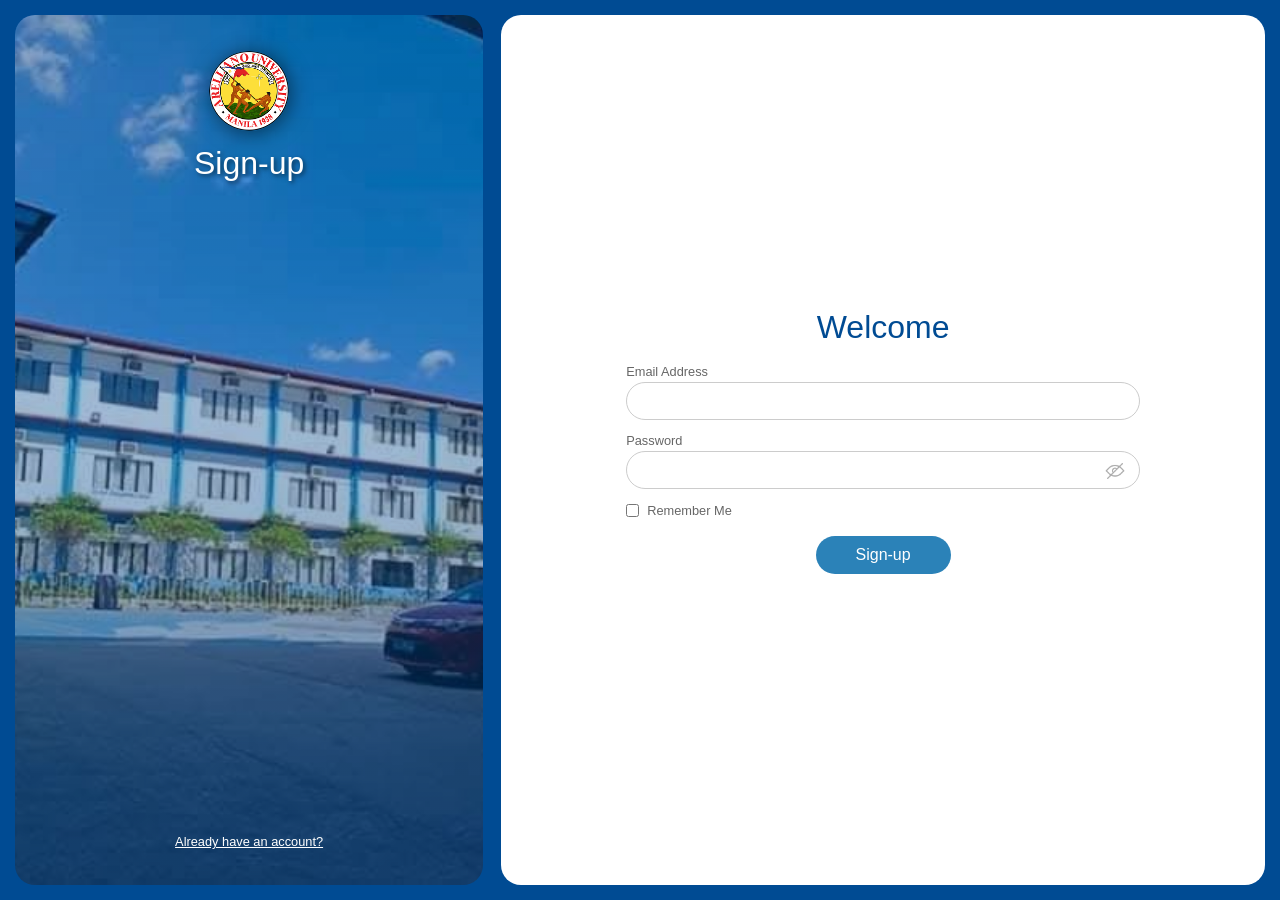
<file: index.html>
<!DOCTYPE html>
<html lang="en">
<head>
    <meta charset="UTF-8">
    <meta name="viewport" content="width=device-width, initial-scale=1.0">
    <link rel="stylesheet" href="style.css">
    <script src="main.js" defer></script>
    <title>OSA System Sign-Up</title>
        <link rel="icon" type="image/png" href="arellano.png">
</head>
<body>

    <div class="login-wrapper">
        
        <div class="left-panel">
            <div class="logo-container">
                <img src="arellano.png" alt="Arellano University Logo">
                <h2>Sign-up</h2>
            </div>
            <a href="login.html" class="login-link">Already have an account?</a>
        </div>

<div class="right-panel">
    <h2>Welcome</h2>
    
<form id="auth-form" novalidate>
    <span class="error-message"></span> 
    <div class="form-group">
        <label for="email">Email Address</label>
        <input type="email" id="email" name="email">
    </div>

    <div class="form-group">
        <label for="password">Password</label>
        <input type="password" id="password" name="password">
        <div id="eye-icon" class="eye-icon"></div> 
    </div>

    <div class="checkbox-group">
        <input type="checkbox" id="remember">
        <label for="remember">Remember Me</label>
    </div>

    <button type="submit" class="signup-btn">Sign-up</button>
</form>

</div>

</div>

</div>

</body>
</html>
</file>
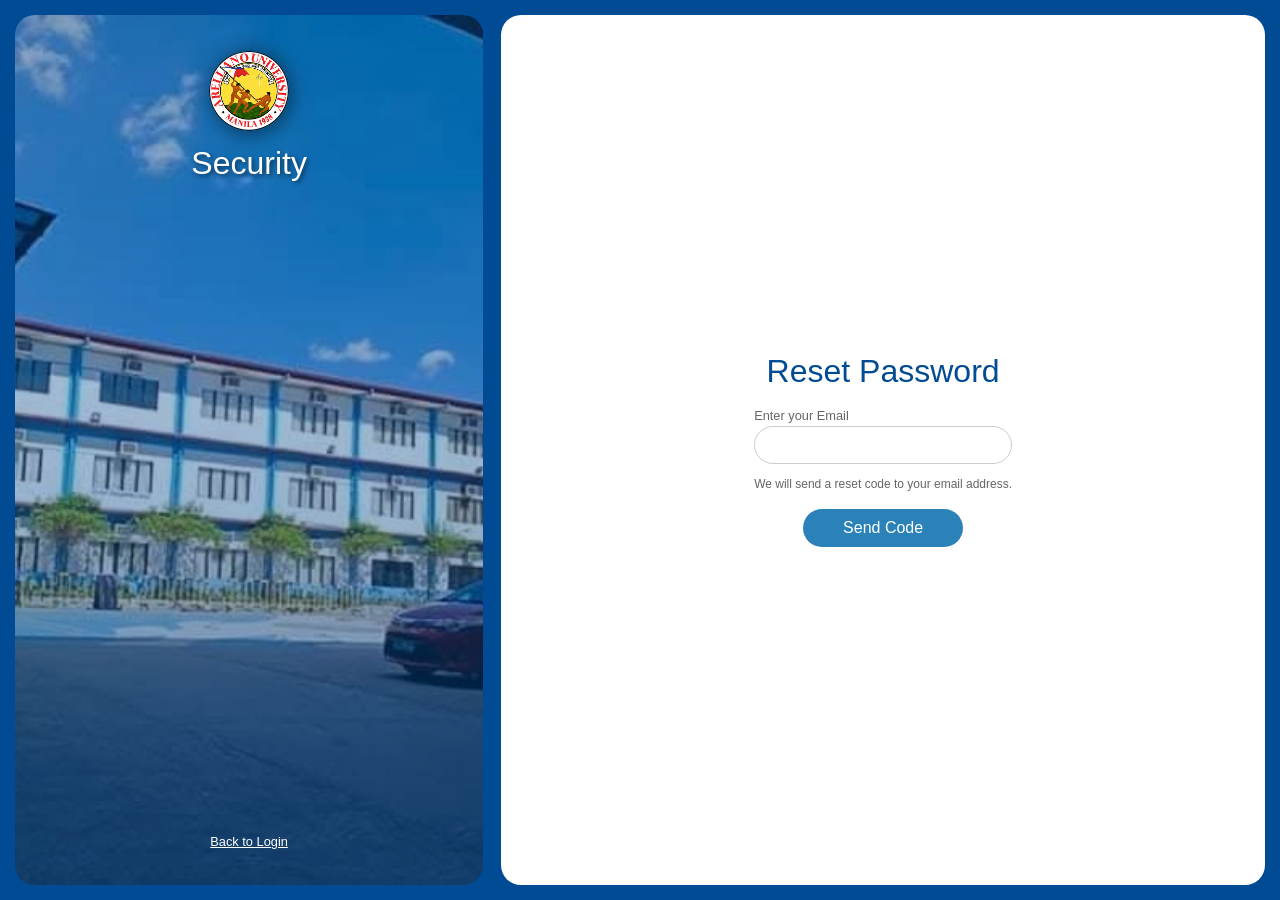
<file: forgot.html>
<!DOCTYPE html>
<html lang="en">
<head>
    <meta charset="UTF-8">
    <meta name="viewport" content="width=device-width, initial-scale=1.0">
    <link rel="stylesheet" href="style.css">
    <script src="main.js" defer></script>
    <title>Reset Password - OSA</title>
        <link rel="icon" type="image/png" href="arellano.png">
</head>
<body>

    <div class="login-wrapper">
        
        <div class="left-panel">
            <div class="logo-container">
                <img src="arellano.png" alt="Arellano University Logo">
                <h2>Security</h2>
            </div>
            <a href="login.html" class="login-link">Back to Login</a>
        </div>

<div class="right-panel">
    <h2>Reset Password</h2>
    
    <form id="forgot-form" novalidate>
        <div class="form-group">
                        <span class="error-message"></span>

            <label for="email">Enter your Email</label>
            <input type="email" id="reset-email" name="email" required>
        </div>

        <p style="font-size: 0.75rem; color: #666; margin-top: 10px; margin-bottom: 2vh; width: 100%; max-width: 350px;">
            We will send a reset code to your email address.
        </p>

        <button type="submit" class="signup-btn" style="display: block; margin: 0 auto;">Send Code</button>
    </form>
</div>

    </div>

</body>
</html>
</file>
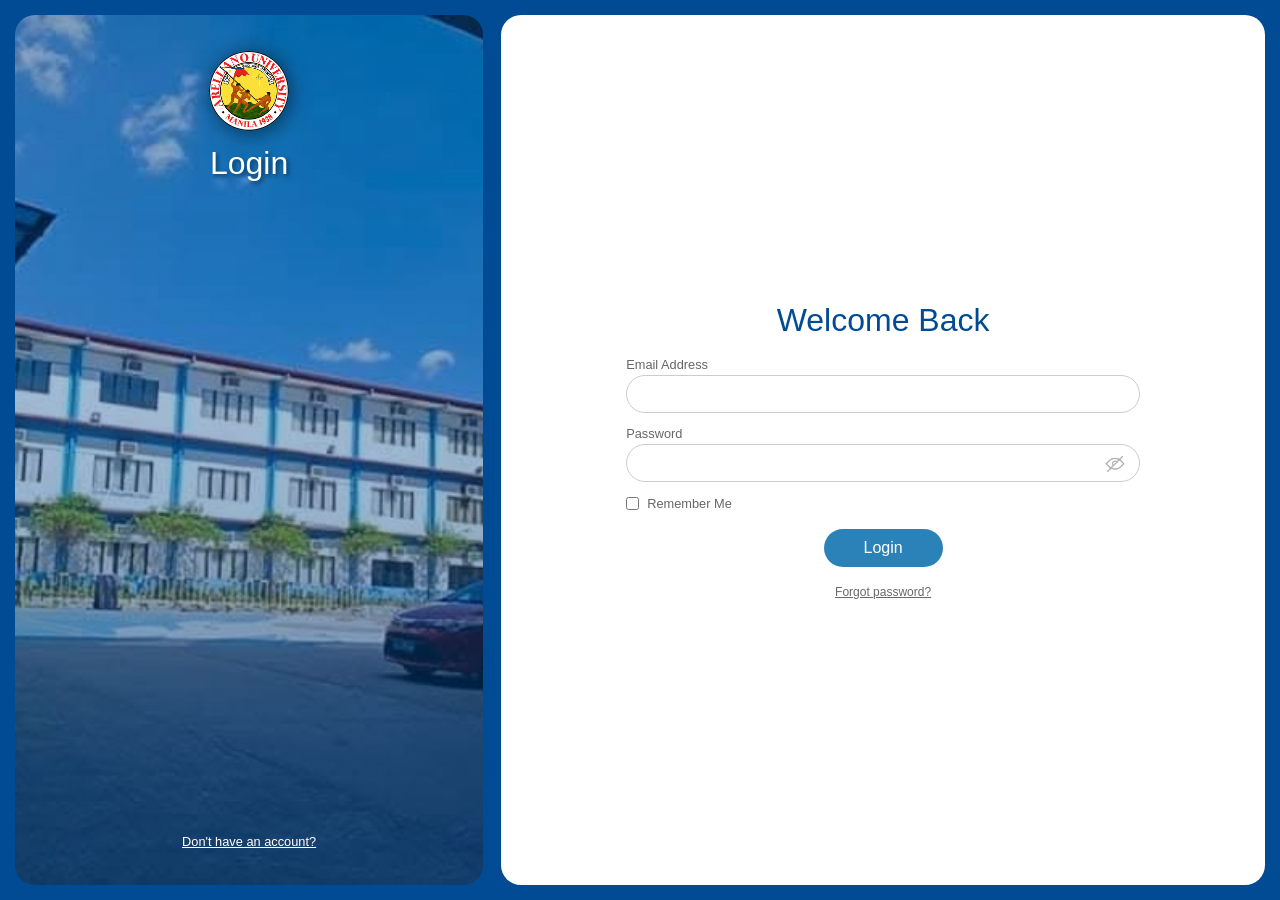
<file: login.html>
<!DOCTYPE html>
<html lang="en">
<head>
    <meta charset="UTF-8">
    <meta name="viewport" content="width=device-width, initial-scale=1.0">
    <link rel="stylesheet" href="style.css">
    <script src="main.js" defer></script>
        <link rel="icon" type="image/png" href="arellano.png">
    <title>OSA System Login</title>
</head>
<body>

    <div class="login-wrapper">
        
        <div class="left-panel">
            <div class="logo-container">
                <img src="arellano.png" alt="Arellano University Logo">
                <h2>Login</h2>
            </div>
            <a href="index.html" class="login-link">Don't have an account?</a>
        </div>

        <div class="right-panel">
            <h2>Welcome Back</h2>
            
            <form id="auth-form" novalidate>
                <div class="form-group">
                                        <span class="error-message"></span>
                    <label for="email">Email Address</label>
                    <input type="email" id="email" name="email" required>
                </div>

                <div class="form-group">
                    <label for="password">Password</label>
                    <input type="password" id="password" name="password" required>
                    <div id="eye-icon" class="eye-icon"></div> 
                </div>

                <div class="checkbox-group">
                    <input type="checkbox" id="remember">
                    <label for="remember">Remember Me</label>
                </div>

                <button type="submit" class="signup-btn">Login</button>
                
                            <a href="forgot.html" class="forgot-pass">Forgot password?</a>

            </form>
        </div>

    </div>

</body>
</html>
</file>
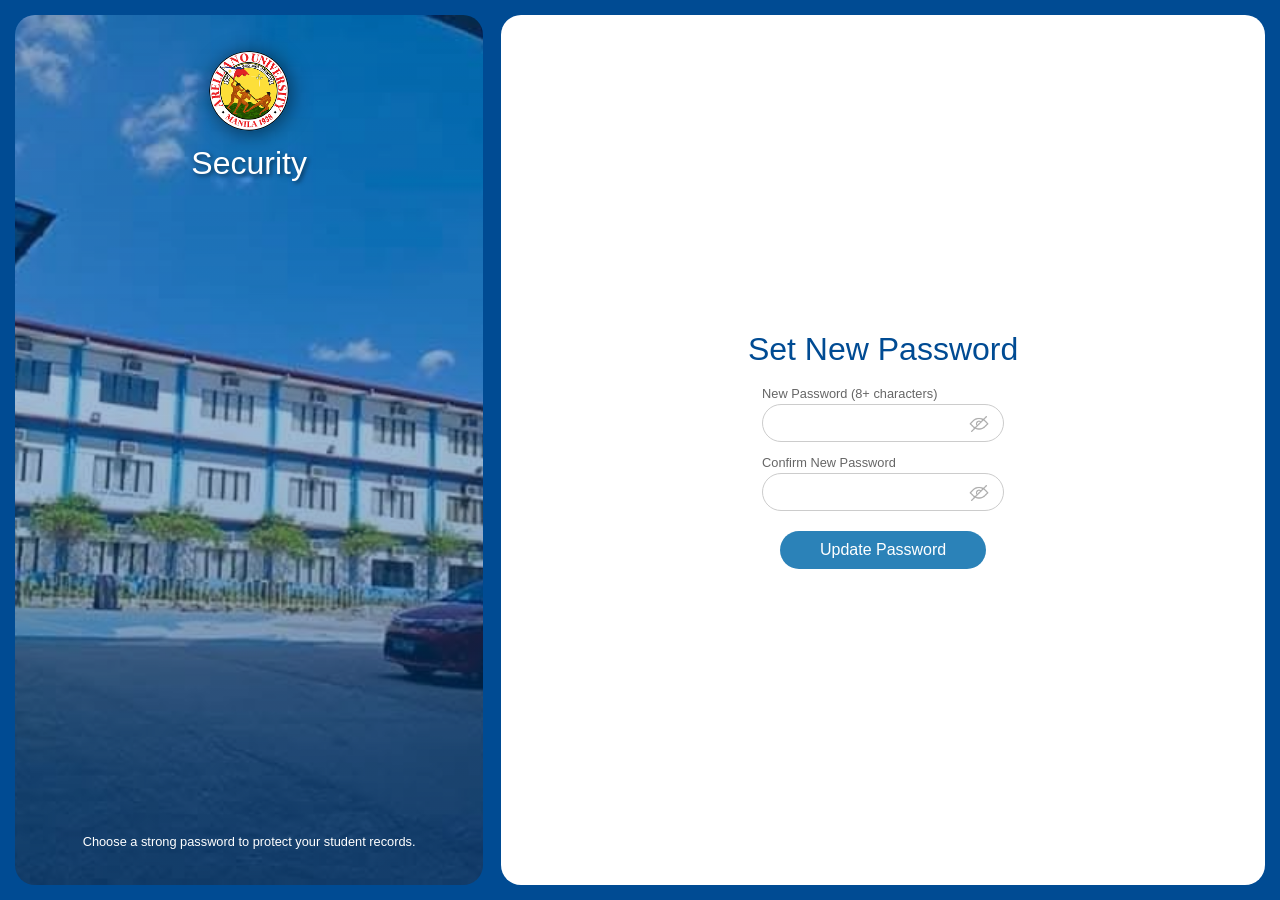
<file: reset.html>
<!DOCTYPE html>
<html lang="en">
<head>
    <meta charset="UTF-8">
    <meta name="viewport" content="width=device-width, initial-scale=1.0">
    <link rel="stylesheet" href="style.css">
    <script src="main.js" defer></script>
    <title>New Password - OSA</title>
        <link rel="icon" type="image/png" href="arellano.png">
</head>
<body>

    <div class="login-wrapper">
        
        <div class="left-panel">
            <div class="logo-container">
                <img src="arellano.png" alt="Arellano University Logo">
                <h2>Security</h2>
            </div>
            <p style="font-size: 0.8rem; text-align: center;">Choose a strong password to protect your student records.</p>
        </div>

        <div class="right-panel">
            <h2>Set New Password</h2>
            
            <form id="reset-form" novalidate>
                                    <span class="error-message"></span>

                <div class="form-group">
                    <label for="new-password">New Password (8+ characters)</label>
                    <input type="password" id="new-password" required>
                    <div class="eye-icon" id="eye-1"></div>
                </div>

                <div class="form-group">
                    <label for="confirm-password">Confirm New Password</label>
                    <input type="password" id="confirm-password" required>
                    <div class="eye-icon" id="eye-2"></div>
                </div>

                <button type="submit" class="signup-btn" style="display: block; margin: 0 auto; margin-top: 20px;">Update Password</button>
            </form>
        </div>

    </div>

</body>
</html>
</file>
<file: style.css>
/*SIGN UP AND LOGIN CSS 🥀🥀*/

/* Eto para pantay lahat ng margins */
* {
    margin: 0;
    padding: 0;
    box-sizing: border-box;
    font-family: 'Segoe UI', Arial, sans-serif;
    -webkit-tap-highlight-color: transparent; 
}

body {
    background-color: #004b93; 
    overflow-y: auto; 
    display: flex;
    justify-content: center;
    align-items: center;
    min-height: 100vh;
}

/* Wrapper para sa buong screen */
.login-wrapper {
    background-color: #004b93; 
    display: flex;
    width: 100vw;
    min-height: 100vh; 
    padding: 15px;
}

/* Left pannel(yung may arellano logo) */
.left-panel {
    flex: 1;
    min-height: 300px;
    background: linear-gradient(rgba(0, 75, 140, 0.25), rgba(0, 67, 140, 0.5)), url('school.png') center/cover no-repeat;
    border-radius: 20px;
    display: flex;
    flex-direction: column;
    justify-content: space-between;
    align-items: center;
    padding: 4vh 20px;
    color: white;
}

/* Right Panel (yung login form) */
.right-panel {
    flex: 1.2;
    min-height: 300px;
    background-color: white;
    border-radius: 20px;
    margin-left: 2vh;
    padding: 3vh 10%;
    display: flex;
    flex-direction: column;
    justify-content: center;
    align-items: center;
}

/* Alignment fix para sa form tag */
#auth-form {
    width: 100%;
    display: flex;
    flex-direction: column;
    align-items: center;
}

.logo-container {
    text-align: center;
}

.logo-container img {
    width: 80px;
    height: 80px;
    border-radius: 50%;
    background-color: transparent;
    object-fit: cover;
    margin-bottom: 10px;
    box-shadow: 2px 2px 20px 0px rgba(0, 0, 0, 0.5);
}

.logo-container h2 {
    font-weight: 350;
    font-size: 2rem;
    text-shadow: 2px 2px 4px rgba(0, 0, 0, 0.5);
}

.login-link {
    color: white;
    font-size: 0.8rem;
    text-decoration: underline;
}
.forgot-pass {
    color: dimgray;
    font-size: .75rem;
    text-decoration: underline;
    text-align: left;
    cursor: pointer;
}

.right-panel h2 {
    color: #004b93;
    font-weight: 400;
    font-size: 2rem;
    margin-bottom: 2vh;
}

/* Input boxes setup */
.form-group {
    width: 100%;
    margin-bottom: 1.5vh;
    position: relative; 
}

.form-group label {
    display: block;
    color: #666;
    font-size: 0.8rem;
    margin-bottom: 3px;
}

.form-group input {
    width: 100%;
    padding: 10px 45px 10px 15px; 
    border: 1.5px solid #ccc;
    border-radius: 20px;
    font-size: 0.9rem;
    outline: none;
    transition: border 0.2s;
}

.form-group input:focus {
    border: 2px solid #004b93;
}

/* Button na mata */
.eye-icon {
    position: absolute;
    right: 15px;
    top: 28px; 
    height: 20px;
    width: 20px;
    background: url('hide.png') center/contain no-repeat;
    cursor: pointer;
    transition: transform 0.1s ease;
}

.eye-icon:active {
    transform: scale(0.9);
}

.checkbox-group {
    width: 100%;
    display: flex;
    align-items: center;
    margin-bottom: 2vh;
    font-size: 0.8rem;
    color: #666;
}

.checkbox-group input {
    margin-right: 8px;
}

/* Blue button para sa sign up / login */
.signup-btn {
    background-color: #2b82b8;
    color: white;
    margin-bottom: 2vh;
    border: none;
    padding: 10px 40px;
    border-radius: 20px;
    font-size: 1rem;
    font-weight: 500;
    cursor: pointer;
    outline: none;
    transition: all 0.2s;
}

.signup-btn:active {
    transform: scale(0.96);
    background-color: #1e6a99;
}

/* Custom error na rounded red yung border */
.error-message {
    display: none;
    color: indianred; 
    font-size: rem;
    margin-top: 8px;
    padding: 5px 12px;
    border-radius: 10px; 
    background-color: rgba(255, 0, 0, 0.05); 
    width: fit-content; 
    align-self: flex-start; 
}
/*MOBILE LANDSCAPE
@media screen and (max-height: 450px) and (orientation: landscape) {
    .login-wrapper { padding: 10px; height: auto; align-items: flex-start; }
    .left-panel { padding: 15px; }
    .right-panel { padding: 20px; }
    .logo-container img { width: 80px; height: 800px; }
    .logo-container h2 { font-size: 1rem; }
    .right-panel h2 { font-size: 1.4rem; margin-bottom: 10px; }
    .form-group { margin-bottom: 8px; }
    .form-group input { padding: 6px 45px 6px 15px; }
    .eye-icon { top: 22px; }
} */
/*PORTRAIT*/
@media screen and (max-width: 600px) and (orientation: portrait) {
    .login-wrapper { flex-direction: column; overflow-y: auto; }
    .left-panel { height: 30vh; margin-bottom: 10px; flex: none;}
    .right-panel { margin-left: 0; flex: 1;}
}
/*LANDSCAPE*/
@media screen and (max-height: 450px) and (orientation: landscape) {
    .login-wrapper { width: 95vw; height: auto; align-items: flex-start; }
    .left-panel { flex: 4; width: 100%;}
    .right-panel { flex: 6; width: 100%;}
    .logo-container h2 { font-size: 1rem;}
    .right-panel h2 { font-size: 1.4rem; margin-bottom: 10px; }
    .form-group { margin-bottom: 8px; width: 100%; }
    .form-group input { padding: 6px 45px 6px 15px; width: 100%; }
    .eye-icon { top: 25px; }
}
</file>
